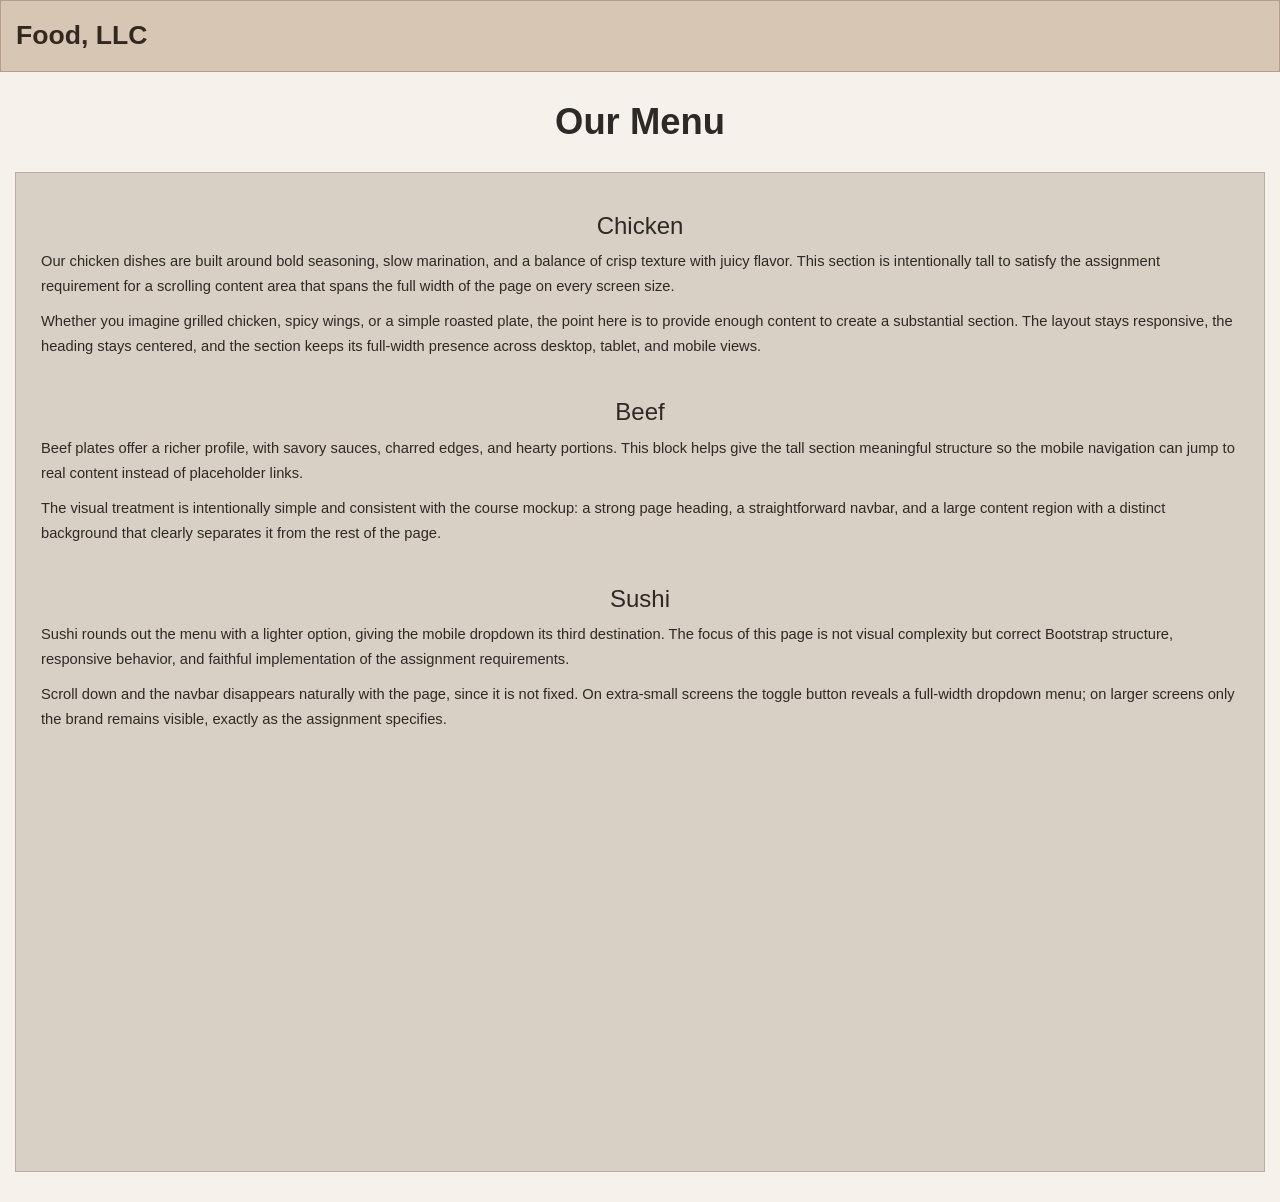
<file: module3-solution/index.html>
<!DOCTYPE html>
<html lang="en">
<head>
  <meta charset="utf-8">
  <meta http-equiv="X-UA-Compatible" content="IE=edge">
  <meta name="viewport" content="width=device-width, initial-scale=1">
  <title>Module 3 Solution</title>
  <link rel="preconnect" href="https://cdn.jsdelivr.net">
  <link rel="stylesheet" href="https://cdn.jsdelivr.net/npm/bootstrap@3.4.1/dist/css/bootstrap.min.css">
  <link rel="stylesheet" href="css/styles.css">
</head>
<body>
  <nav class="navbar navbar-default">
    <div class="container-fluid">
      <div class="navbar-header">
        <button type="button" class="navbar-toggle collapsed visible-xs" data-toggle="collapse" data-target="#collapsable-nav" aria-expanded="false" aria-controls="collapsable-nav">
          <span class="sr-only">Toggle navigation</span>
          <span class="icon-bar"></span>
          <span class="icon-bar"></span>
          <span class="icon-bar"></span>
        </button>
        <a class="navbar-brand" href="#top">Food, LLC</a>
      </div>

      <div id="collapsable-nav" class="collapse navbar-collapse">
        <ul id="nav-list" class="nav navbar-nav visible-xs text-center">
          <li><a href="#chicken">Chicken</a></li>
          <li><a href="#beef">Beef</a></li>
          <li><a href="#sushi">Sushi</a></li>
        </ul>
      </div>
    </div>
  </nav>

  <main class="container-fluid">
    <h1 id="top" class="page-title text-center">Our Menu</h1>
    <div class="row">
      <div class="col-xs-12">
        <section class="content-block tall-panel">
          <div id="chicken" class="tall-panel-block">
            <h3 class="text-center">Chicken</h3>
            <p class="section-copy">
              Our chicken dishes are built around bold seasoning, slow marination, and a balance of crisp texture with juicy
              flavor. This section is intentionally tall to satisfy the assignment requirement for a scrolling content area that
              spans the full width of the page on every screen size.
            </p>
            <p class="section-copy">
              Whether you imagine grilled chicken, spicy wings, or a simple roasted plate, the point here is to provide enough
              content to create a substantial section. The layout stays responsive, the heading stays centered, and the section
              keeps its full-width presence across desktop, tablet, and mobile views.
            </p>
          </div>

          <div id="beef" class="tall-panel-block">
            <h3 class="text-center">Beef</h3>
            <p class="section-copy">
              Beef plates offer a richer profile, with savory sauces, charred edges, and hearty portions. This block helps give
              the tall section meaningful structure so the mobile navigation can jump to real content instead of placeholder links.
            </p>
            <p class="section-copy">
              The visual treatment is intentionally simple and consistent with the course mockup: a strong page heading, a
              straightforward navbar, and a large content region with a distinct background that clearly separates it from the rest
              of the page.
            </p>
          </div>

          <div id="sushi" class="tall-panel-block">
            <h3 class="text-center">Sushi</h3>
            <p class="section-copy">
              Sushi rounds out the menu with a lighter option, giving the mobile dropdown its third destination. The focus of this
              page is not visual complexity but correct Bootstrap structure, responsive behavior, and faithful implementation of
              the assignment requirements.
            </p>
            <p class="section-copy">
              Scroll down and the navbar disappears naturally with the page, since it is not fixed. On extra-small screens the
              toggle button reveals a full-width dropdown menu; on larger screens only the brand remains visible, exactly as the
              assignment specifies.
            </p>
          </div>
        </section>
      </div>
    </div>
  </main>

  <script src="https://code.jquery.com/jquery-1.12.4.min.js"></script>
  <script src="https://cdn.jsdelivr.net/npm/bootstrap@3.4.1/dist/js/bootstrap.min.js"></script>
  <script src="js/script.js"></script>
</body>
</html>
</file>
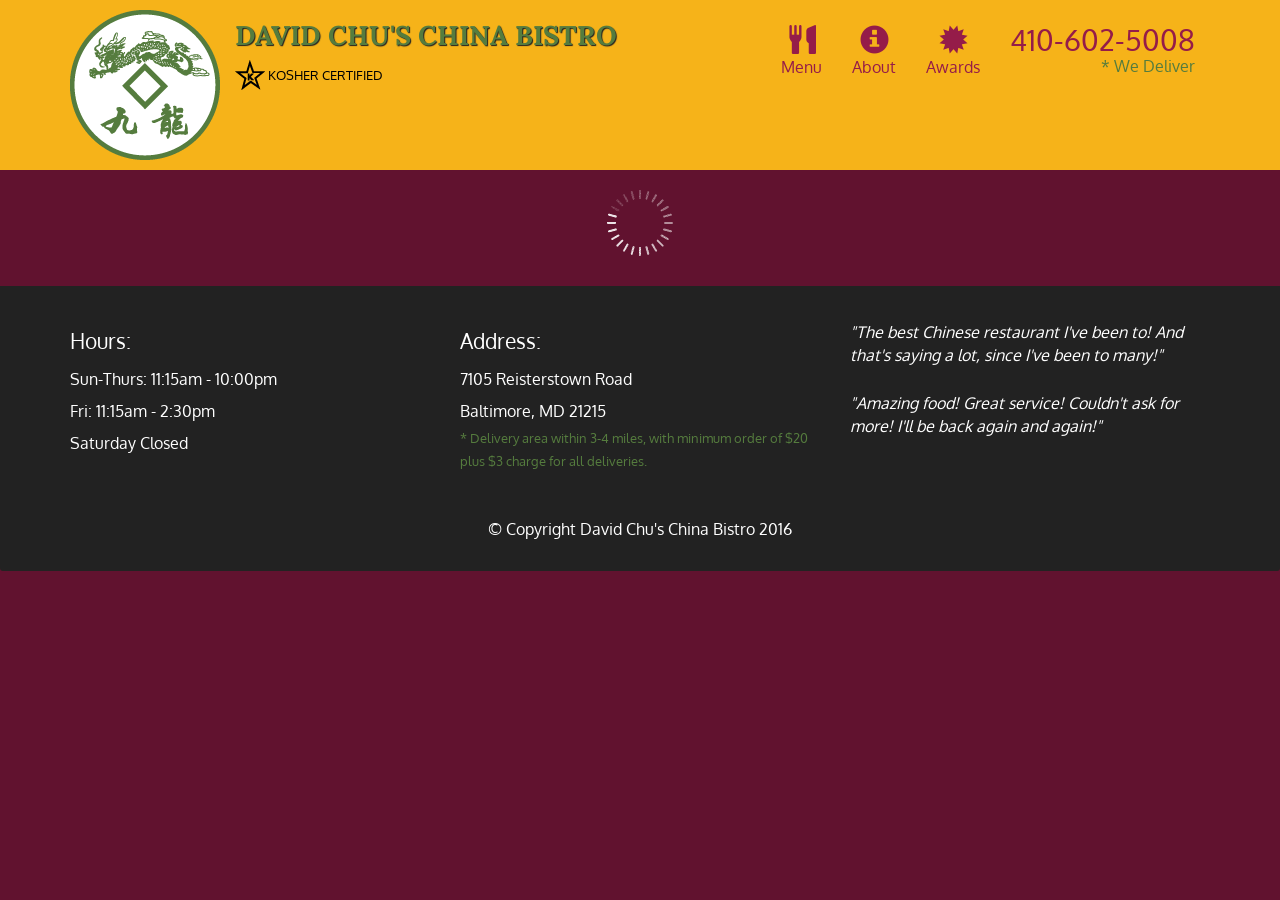
<file: coursera2/module5-solution/index.html>
<!doctype html>
<html lang="en">
  <head>
    <meta charset="utf-8">
    <meta http-equiv="X-UA-Compatible" content="IE=edge">
    <meta name="viewport" content="width=device-width, initial-scale=1">
    <title>David Chu's China Bistro</title>
    <link rel="stylesheet" href="css/bootstrap.min.css">
    <link rel="stylesheet" href="css/styles.css">
    <link href='https://fonts.googleapis.com/css?family=Oxygen:400,300,700' rel='stylesheet' type='text/css'>
    <link href='https://fonts.googleapis.com/css?family=Lora' rel='stylesheet' type='text/css'>
  </head>
<body>
  <header>
    <nav id="header-nav" class="navbar navbar-default">
      <div class="container">
        <div class="navbar-header">
          <a href="index.html" class="pull-left visible-md visible-lg">
            <div id="logo-img" alt="Logo image"></div>
          </a>

          <div class="navbar-brand">
            <a href="index.html"><h1>David Chu's China Bistro</h1></a>
            <p>
              <img src="images/star-k-logo.png" alt="Kosher certification">
              <span>Kosher Certified</span>
            </p>
          </div>

          <button id="navbarToggle" type="button" class="navbar-toggle collapsed" data-toggle="collapse" data-target="#collapsable-nav" aria-expanded="false">
            <span class="sr-only">Toggle navigation</span>
            <span class="icon-bar"></span>
            <span class="icon-bar"></span>
            <span class="icon-bar"></span>
          </button>
        </div>
        
        <div id="collapsable-nav" class="collapse navbar-collapse">
           <ul id="nav-list" class="nav navbar-nav navbar-right">
            <li id="navHomeButton" class="visible-xs active">
              <a href="index.html">
                <span class="glyphicon glyphicon-home"></span> Home</a>
            </li>
            <li id="navMenuButton">
              <a href="#" onclick="$dc.loadMenuCategories();">
                <span class="glyphicon glyphicon-cutlery"></span><br class="hidden-xs"> Menu</a>
            </li>
            <li>
              <a href="#">
                <span class="glyphicon glyphicon-info-sign"></span><br class="hidden-xs"> About</a>
            </li>
            <li>
              <a href="#">
                <span class="glyphicon glyphicon-certificate"></span><br class="hidden-xs"> Awards</a>
            </li>
            <li id="phone" class="hidden-xs">
              <a href="tel:410-602-5008">
                <span>410-602-5008</span></a><div>* We Deliver</div>
            </li>
          </ul><!-- #nav-list -->
        </div><!-- .collapse .navbar-collapse -->
      </div><!-- .container -->
    </nav><!-- #header-nav -->
  </header>

  <div id="call-btn" class="visible-xs">
    <a class="btn" href="tel:410-602-5008">
    <span class="glyphicon glyphicon-earphone"></span>
    410-602-5008
    </a>
  </div>
  <div id="xs-deliver" class="text-center visible-xs">* We Deliver</div>

  <div id="main-content" class="container"></div>

  <footer class="panel-footer">
    <div class="container">
      <div class="row">
        <section id="hours" class="col-sm-4">
          <span>Hours:</span><br>
          Sun-Thurs: 11:15am - 10:00pm<br>
          Fri: 11:15am - 2:30pm<br>
          Saturday Closed
          <hr class="visible-xs">
        </section>
        <section id="address" class="col-sm-4">
          <span>Address:</span><br>
          7105 Reisterstown Road<br>
          Baltimore, MD 21215
          <p>* Delivery area within 3-4 miles, with minimum order of $20 plus $3 charge for all deliveries.</p>
          <hr class="visible-xs">
        </section>
        <section id="testimonials" class="col-sm-4">
          <p>"The best Chinese restaurant I've been to! And that's saying a lot, since I've been to many!"</p>
          <p>"Amazing food! Great service! Couldn't ask for more! I'll be back again and again!"</p>
        </section>
      </div>
      <div class="text-center">&copy; Copyright David Chu's China Bistro 2016</div>
    </div>
  </footer>

  <!-- jQuery (Bootstrap JS plugins depend on it) -->
  <script src="js/jquery-2.1.4.min.js"></script>
  <script src="js/bootstrap.min.js"></script>
  <script src="js/ajax-utils.js"></script>
  <script src="js/script.js"></script>
</body>
</html>
</file>
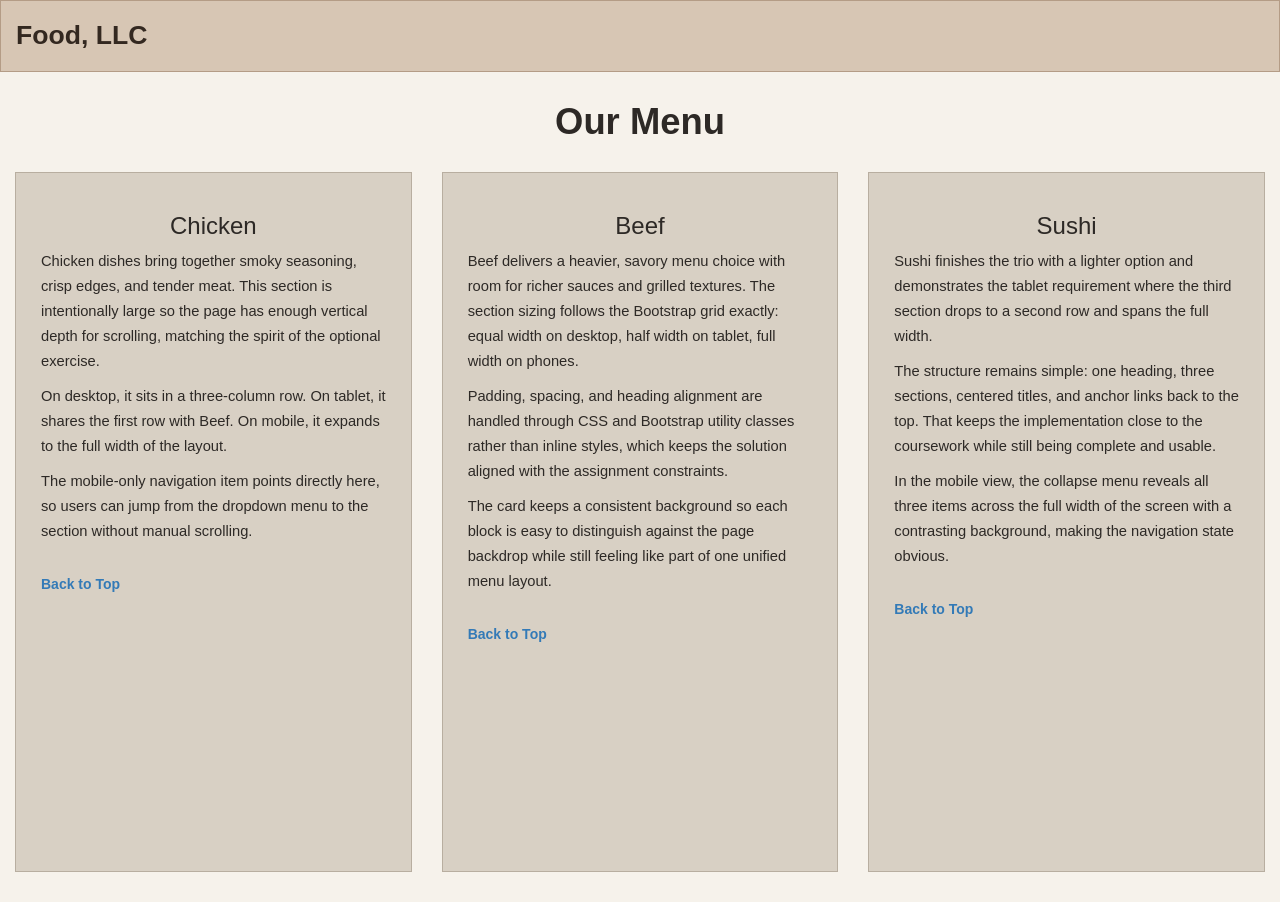
<file: module3-solution/optional.html>
<!DOCTYPE html>
<html lang="en">
<head>
  <meta charset="utf-8">
  <meta http-equiv="X-UA-Compatible" content="IE=edge">
  <meta name="viewport" content="width=device-width, initial-scale=1">
  <title>Module 3 Optional Solution</title>
  <link rel="preconnect" href="https://cdn.jsdelivr.net">
  <link rel="stylesheet" href="https://cdn.jsdelivr.net/npm/bootstrap@3.4.1/dist/css/bootstrap.min.css">
  <link rel="stylesheet" href="css/styles.css">
</head>
<body>
  <nav class="navbar navbar-default">
    <div class="container-fluid">
      <div class="navbar-header">
        <button type="button" class="navbar-toggle collapsed visible-xs" data-toggle="collapse" data-target="#collapsable-nav" aria-expanded="false" aria-controls="collapsable-nav">
          <span class="sr-only">Toggle navigation</span>
          <span class="icon-bar"></span>
          <span class="icon-bar"></span>
          <span class="icon-bar"></span>
        </button>
        <a class="navbar-brand" href="#top">Food, LLC</a>
      </div>

      <div id="collapsable-nav" class="collapse navbar-collapse">
        <ul id="nav-list" class="nav navbar-nav visible-xs text-center">
          <li><a href="#chicken">Chicken</a></li>
          <li><a href="#beef">Beef</a></li>
          <li><a href="#sushi">Sushi</a></li>
        </ul>
      </div>
    </div>
  </nav>

  <main class="container-fluid">
    <h1 id="top" class="page-title text-center">Our Menu</h1>
    <div class="row">
      <section id="chicken" class="col-xs-12 col-sm-6 col-md-4">
        <div class="menu-card">
          <h3 class="text-center">Chicken</h3>
          <p class="section-copy">
            Chicken dishes bring together smoky seasoning, crisp edges, and tender meat. This section is intentionally large so the
            page has enough vertical depth for scrolling, matching the spirit of the optional exercise.
          </p>
          <p class="section-copy">
            On desktop, it sits in a three-column row. On tablet, it shares the first row with Beef. On mobile, it expands to the
            full width of the layout.
          </p>
          <p class="section-copy">
            The mobile-only navigation item points directly here, so users can jump from the dropdown menu to the section without
            manual scrolling.
          </p>
          <a class="back-link" href="#top">Back to Top</a>
        </div>
      </section>

      <section id="beef" class="col-xs-12 col-sm-6 col-md-4">
        <div class="menu-card">
          <h3 class="text-center">Beef</h3>
          <p class="section-copy">
            Beef delivers a heavier, savory menu choice with room for richer sauces and grilled textures. The section sizing follows
            the Bootstrap grid exactly: equal width on desktop, half width on tablet, full width on phones.
          </p>
          <p class="section-copy">
            Padding, spacing, and heading alignment are handled through CSS and Bootstrap utility classes rather than inline styles,
            which keeps the solution aligned with the assignment constraints.
          </p>
          <p class="section-copy">
            The card keeps a consistent background so each block is easy to distinguish against the page backdrop while still feeling
            like part of one unified menu layout.
          </p>
          <a class="back-link" href="#top">Back to Top</a>
        </div>
      </section>

      <section id="sushi" class="col-xs-12 col-sm-12 col-md-4">
        <div class="menu-card">
          <h3 class="text-center">Sushi</h3>
          <p class="section-copy">
            Sushi finishes the trio with a lighter option and demonstrates the tablet requirement where the third section drops to a
            second row and spans the full width.
          </p>
          <p class="section-copy">
            The structure remains simple: one heading, three sections, centered titles, and anchor links back to the top. That keeps
            the implementation close to the coursework while still being complete and usable.
          </p>
          <p class="section-copy">
            In the mobile view, the collapse menu reveals all three items across the full width of the screen with a contrasting
            background, making the navigation state obvious.
          </p>
          <a class="back-link" href="#top">Back to Top</a>
        </div>
      </section>
    </div>
  </main>

  <script src="https://code.jquery.com/jquery-1.12.4.min.js"></script>
  <script src="https://cdn.jsdelivr.net/npm/bootstrap@3.4.1/dist/js/bootstrap.min.js"></script>
  <script src="js/script.js"></script>
</body>
</html>
</file>
<file: module3-solution/css/styles.css>
body {
  background-color: #f6f2eb;
  color: #2d2926;
  font-family: "Trebuchet MS", Arial, sans-serif;
}

.navbar {
  background-color: #d7c6b4;
  border: 1px solid #b49c86;
  border-radius: 0;
  margin-bottom: 30px;
}

.navbar .container-fluid {
  padding-left: 0;
  padding-right: 0;
}

.navbar-header {
  padding-left: 15px;
  padding-right: 15px;
}

.navbar-brand {
  color: #332820 !important;
  font-size: 1.9em;
  font-weight: bold;
  height: 70px;
  line-height: 38px;
}

.navbar-brand:hover,
.navbar-brand:focus {
  color: #1f1914 !important;
}

.navbar-default .navbar-toggle {
  border-color: #7e6752;
  margin-top: 18px;
}

.navbar-default .navbar-toggle .icon-bar {
  background-color: #5d4a3b;
}

.navbar-default .navbar-toggle:focus,
.navbar-default .navbar-toggle:hover {
  background-color: #cbb8a3;
}

.navbar-default .navbar-collapse {
  border-top: 0;
  box-shadow: none;
  padding-left: 0;
  padding-right: 0;
}

#nav-list {
  margin: 0;
}

#nav-list a {
  background-color: #f0ddb5;
  border-top: 1px solid #b79d75;
  color: #2d2926;
  font-size: 1.2em;
}

#nav-list a:hover,
#nav-list a:focus {
  background-color: #e7cf9c;
}

#nav-list li:last-child a {
  border-bottom: 1px solid #b79d75;
}

.page-title {
  font-size: 2.6em;
  font-weight: bold;
  margin-bottom: 30px;
  margin-top: 0;
}

.content-block,
.menu-card {
  background-color: #d8d0c4;
  border: 1px solid #b8aea0;
  margin-bottom: 30px;
  padding: 20px 25px;
}

.tall-panel {
  min-height: 1000px;
}

.tall-panel-block {
  margin-bottom: 40px;
}

.tall-panel-block:last-child {
  margin-bottom: 0;
}

.menu-card {
  min-height: 700px;
}

.section-copy {
  font-size: 1.05em;
  line-height: 1.7;
}

.back-link {
  display: inline-block;
  font-weight: bold;
  margin-top: 20px;
}

@media (max-width: 767px) {
  .navbar-brand {
    font-size: 1.7em;
  }

  .page-title {
    font-size: 2.2em;
  }
}
</file>
<file: coursera2/module5-solution/css/styles.css>
body {
  font-size: 16px;
  color: #fff;
  background-color: #61122f;
  font-family: 'Oxygen', sans-serif;
}

/** HEADER **/
#header-nav {
  background-color: #f6b319;
  border-radius: 0;
  border: 0;
}

#logo-img {
  background: url('../images/restaurant-logo_large.png') no-repeat;
  width: 150px;
  height: 150px;
  margin: 10px 15px 10px 0;
}

.navbar-brand {
  padding-top: 25px;
}
.navbar-brand h1 { /* Restaurant name */
  font-family: 'Lora', serif;
  color: #557c3e;
  font-size: 1.5em;
  text-transform: uppercase;
  font-weight: bold;
  text-shadow: 1px 1px 1px #222;
  margin-top: 0;
  margin-bottom: 0;
  line-height: .75;
}
.navbar-brand a:hover, .navbar-brand a:focus {
  text-decoration: none;
}
.navbar-brand p { /* Kosher cert */
  color: #000;
  text-transform: uppercase;
  font-size: .7em;
  margin-top: 15px;
}
.navbar-brand p span { /* Star-K */
  vertical-align: middle;
}

#nav-list {
  margin-top: 10px;
}
#nav-list a {
  color: #951C49;
  text-align: center;
}
#nav-list a:hover {
  background: #E7E7E7;
}
#nav-list a span {
  font-size: 1.8em;
}

#phone {
  margin-top: 5px;
}
#phone a { /* Phone number */
  text-align: right;
  padding-bottom: 0;
}
#phone div { /* We Deliver */
  color: #557c3e;
  text-align: right;
  padding-right: 15px;
}

.navbar-header button.navbar-toggle, .navbar-header .icon-bar {
  border: 1px solid #61122f;
}
.navbar-header button.navbar-toggle {
  clear: both;
  margin-top: -30px;
}
/* END HEADER */

/* FOOTER */
.panel-footer {
  margin-top: 30px;
  padding-top: 35px;
  padding-bottom: 30px;
  background-color: #222;
  border-top: 0;
}
.panel-footer div.row {
  margin-bottom: 35px;
}
#hours, #address {
  line-height: 2;
}
#hours > span, #address > span {
  font-size: 1.3em;
}
#address p {
  color: #557c3e;
  font-size: .8em;
  line-height: 1.8;
}
#testimonials {
  font-style: italic;
}
#testimonials p:nth-child(2) {
  margin-top: 25px;
}
/* END FOOTER */



/* HOME PAGE */
.container .jumbotron {
  box-shadow: 0 0 50px #3F0C1F;
  border: 2px solid #3F0C1F;
}

#menu-tile, #specials-tile, #map-tile {
  height: 250px;
  width: 100%;
  margin-bottom: 15px;
  position: relative;
  border: 2px solid #3F0C1F;
  overflow: hidden;
}
#menu-tile:hover, #specials-tile:hover, #map-tile:hover {
  box-shadow: 0 1px 5px 1px #cccccc;
}
#menu-tile {
  background: url('../images/menu-tile.jpg') no-repeat;
  background-position: center;
}
#specials-tile {
  background: url('../images/specials-tile.jpg') no-repeat;
  background-position: center;
}
#menu-tile span, #specials-tile span, #map-tile span {
  position: absolute;
  bottom: 0;
  right: 0;
  width: 100%;
  text-align: center;
  font-size: 1.6em;
  text-transform: uppercase;
  background-color: #000;
  color: #fff;
  opacity: .8;
}
/* END HOME PAGE */

/* MENU CATEGORIES PAGE */
.category-tile { 
  position: relative;
  border: 2px solid #3F0C1F;
  overflow: hidden;
  width: 200px;
  height: 200px;
  margin: 0 auto 15px;
}
.category-tile span {
  position: absolute;
  bottom: 0;
  right: 0;
  width: 100%;
  text-align: center;
  font-size: 1.2em;
  text-transform: uppercase;
  background-color: #000;
  color: #fff;
  opacity: .8;
}
.category-tile:hover {
  box-shadow: 0 1px 5px 1px #cccccc;
}

#menu-categories-title + div {
  margin-bottom: 50px;
}
/* END MENU CATEGORIES PAGE */

/* SINGLE CATEGORY PAGE */
.menu-item-tile {
  margin-bottom: 25px;
}
.menu-item-tile hr {
  width: 80%;
}
.menu-item-tile .menu-item-price {
  font-size: 1.1em;
  text-align: right;
  margin-top: -15px;
  margin-right: -15px;
}
.menu-item-tile .menu-item-price span {
  font-size: .6em;
}
.menu-item-photo {
  position: relative;
  border: 2px solid #3F0C1F; 
  overflow: hidden;
  padding: 0;
  margin-right: -15px;
  margin-left: auto;
  margin-bottom: 20px;
  max-width: 250px;
}
.menu-item-photo div {
  position: absolute;
  bottom: 0;
  right: 0;
  width: 80px;
  background-color: #557c3e;
  text-align: center;
}
.menu-item-description {
  padding-right: 30px;
}
h3.menu-item-title {
  margin: 0 0 10px;
}
.menu-item-details {
  font-size: .9em;
  font-style: italic;
}
/* END SINGLE CATEGORY PAGE */


/********** Large devices only **********/
@media (min-width: 1200px) {
  .container .jumbotron {
    background: url('../images/jumbotron_1200.jpg') no-repeat;
    height: 675px;
  }
}

/********** Medium devices only **********/
@media (min-width: 992px) and (max-width: 1199px) {
  /* Header */
  #logo-img {
    background: url('../images/restaurant-logo_medium.png') no-repeat;
    width: 100px;
    height: 100px;
    margin: 5px 5px 5px 0;
  }
  /* End Header */

  /* Home Page */
  .container .jumbotron {
    background: url('../images/jumbotron_992.jpg') no-repeat;
    height: 558px;
  }
  /* End Home Page */
}

/********** Small devices only **********/
@media (min-width: 768px) and (max-width: 991px) {
  /* Home Page */
  .container .jumbotron {
    background: url('../images/jumbotron_768.jpg') no-repeat;
    height: 432px;
  }
  /* End Home Page */
}

/********** Extra small devices only **********/
@media (max-width: 767px) {
  /* Header */
  .navbar-brand {
    padding-top: 10px;
    height: 80px;
  }
  .navbar-brand h1 { /* Restaurant name */
    padding-top: 10px;
    font-size: 5vw; /* 1vw = 1% of viewport width */
  }
  .navbar-brand p { /* Kosher cert */
    font-size: .6em;
    margin-top: 12px;
  }
  .navbar-brand p img { /* Star-K */
    height: 20px;
  }

  #collapsable-nav a { /* Collapsed nav menu text */
    font-size: 1.2em;
  }
  #collapsable-nav a span { /* Collapsed nav menu glyph */
    font-size: 1em;
    margin-right: 5px;
  }

  #call-btn > a {
    font-size: 1.5em;
    display: block;
    margin: 0 20px;
    padding: 10px;
    border: 2px solid #fff;
    background-color: #f6b319;
    color: #951c49;
  }
  #xs-deliver {
    margin-top: 5px;
    font-size: .7em;
    letter-spacing: .1em;
    text-transform: uppercase;
  }
  /* End Header */

  /* Footer */
  .panel-footer section {
    margin-bottom: 30px;
    text-align: center;
  }
  .panel-footer section:nth-child(3) {
    margin-bottom: 0; /* margin already exists on the whole row */
  }
  .panel-footer section hr {
    width: 50%;
  }
  /* End Footer */

  /* Home Page */
  .container .jumbotron {
    margin-top: 30px;
    padding: 0;
  }
  #menu-tile, #specials-tile {
    width: 360px;
    margin: 0 auto 15px;
  }

  .menu-item-photo {
    margin-right: auto;
  }
  .menu-item-tile .menu-item-price {
    text-align: center;
  }
  .menu-item-description {
    text-align: center;;
  }
}


/********** Super extra small devices Only :-) (e.g., iPhone 4) **********/
@media (max-width: 479px) {
  /* Header */
  .navbar-brand h1 { /* Restaurant name */
    padding-top: 5px;
    font-size: 6vw;
  }
  /* End Header */
  
  /* Home page */
  #menu-tile, #specials-tile {
    width: 280px;
    margin: 0 auto 15px;
  }

  .col-xxs-12 {
    position: relative;
    min-height: 1px;
    padding-right: 15px;
    padding-left: 15px;
    float: left;
    width: 100%;
  }
}
</file>
